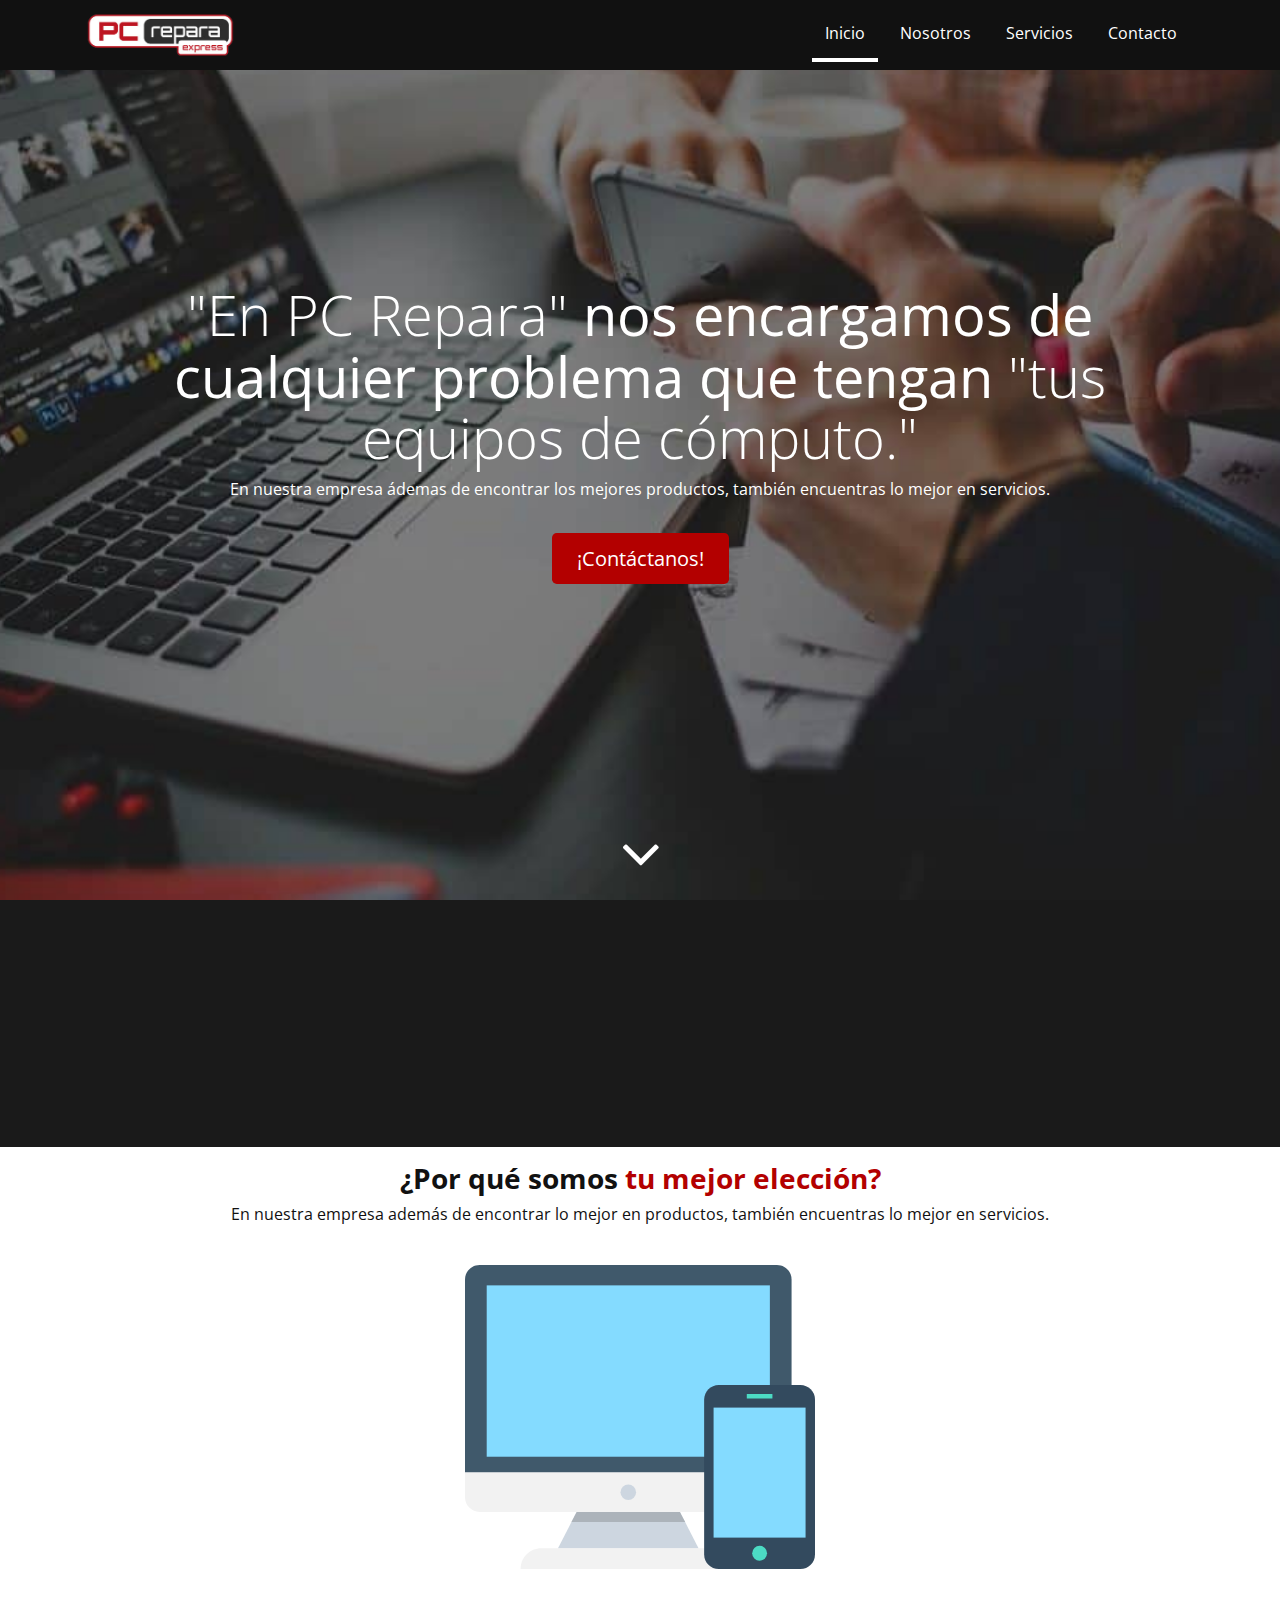
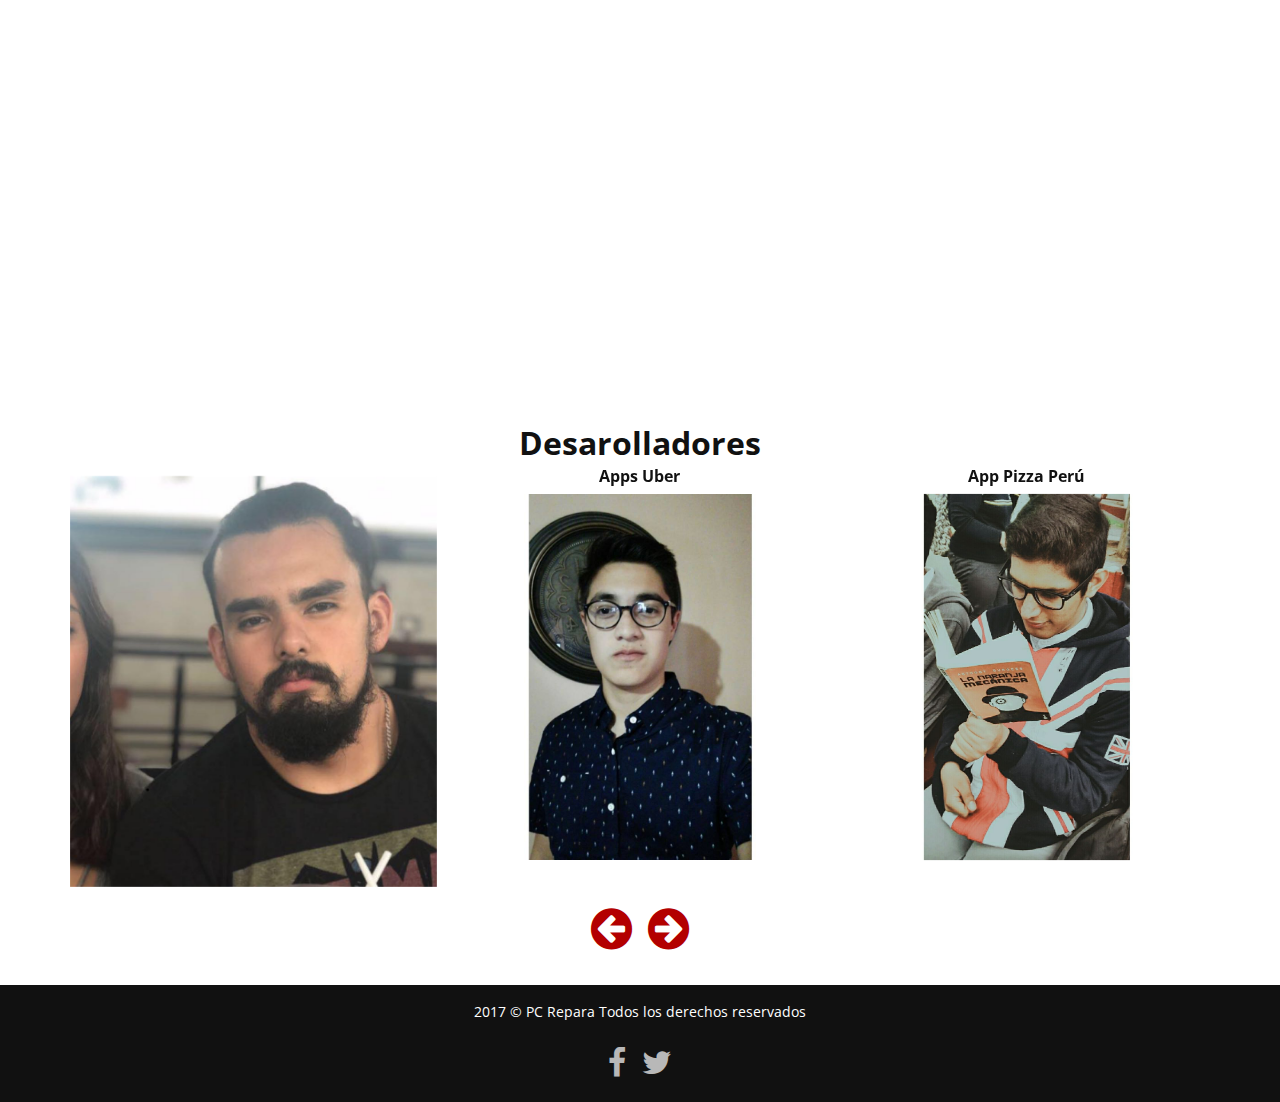
<file: index.html>
<!DOCTYPE html>
<html lang="en">

<head>
    <title>PC Repara </title>
    <!-- Required meta tags always come first -->
    <meta charset="utf-8">
    <meta name="viewport" content="width=device-width, initial-scale=1, shrink-to-fit=no">
    <meta http-equiv="x-ua-compatible" content="ie=edge">
    <link rel="shortcut icon" type="image/x-icon" href="favicon.ico">

    <!-- Cargando fuentes -->
    <link href='https://fonts.googleapis.com/css?family=Open+Sans:400,700,700italic' rel='stylesheet' type='text/css'>

    <!-- Cargando iconos -->
    <link href='css/font-awesome.min.css' rel='stylesheet' type='text/css'>

    <!-- Carga de Galeria de imágenes -->
    <link rel="stylesheet" href="css/owl.carousel.min.css">

    <!-- Carga de archivos css -->
    <link rel="stylesheet" href="css/bootstrap.css">
    <link rel="stylesheet" href="css/animate.min.css">
    <link rel="stylesheet" href="css/estilos.css">
</head>

<body>
    <section class="bienvenidos">

        <header class="encabezado navbar-fixed-top" role="banner" id="encabezado">
            <div class="container">
                <a href="index.html" class="logo">
                    <img src="images/logo.png" alt="Logo del sitio">
                </a>

                <nav id="menu-principal" class="collapse">
                    <ul>
                        <li class="active"><a href="index.html">Inicio</a></li>
                        <li><a href="nosotros.html">Nosotros</a></li>
                        <li><a href="servicios.html">Servicios</a></li>
                        <li><a href="contacto.html">Contacto</a></li>
                    </ul>
                </nav>

            </div>
        </header>


        <div class="texto-encabezado text-xs-center">

            <div class="container">
                <h1 class="display-4 wow bounceIn">"En PC Repara"
                    <strong class"inverted">
                <span class="word-rotate active" style="height: 54px;">
                <span clas="word-rotate-items" style="top: auto;">
                <span>nos encargamos</span>
                <span>de cualquier</span>
                <span>problema</span>
                <span>que tengan</span>
                </span>    
                </span>
                    </strong>
                "tus equipos de cómputo."
                
                </h1>
                <p class="wow bounceIn" data-wow-delay=".3s">En nuestra empresa ádemas de encontrar los mejores productos, también encuentras lo mejor en servicios.</p>
                <a href="contacto.html" class="btn btn-primary btn-lg">¡Contáctanos!</a>
            </div>

        </div>
        <div class="flecha-bajar text-xs-center">
            <a data-scroll href="#agencia"> <i class="fa fa-angle-down" aria-hidden="true"></i></a>
        </div>

    </section>
    <section class="agencia py-1" id="agencia">

        <div class="container">


            <div class="row">

                <div class="col-md-8 col-xl-9 wow bounceIn" data-wow-delay=".3s">
                    <h2 class="h3 text-xs-center text-md-left font-weight-bold">Agencia de programación de aplicaciones</h2>
                    <p>PC Repara te ayuda para el desarrollo y el diseño para de tu Aplicación Móvil. Ponemos a tu disposición las mejores plataformas del mundo de las telecomunicaciones.</p>
                    <p>Ponemos a tu alcance un servicio adaptado a tus necesidades, desde una consultoría integral con supervisión de todos y cada uno de los pasos que has de seguir para crear un negocio actual a productos adaptados a metodologías ágiles de creación de aplicaciones diseñadas por nosotros y avaladas por nuestros años de experiencia.</p>

                </div>
                <div class="col-md-4 col-xl-3 wow bounceIn" data-wow-delay=".6s">
                    
                    
                    <table width="300">
                        <tr>
                        <td width="100" > <img src="images/android-2-256.png" alt="Logo de android"></td>
                        
                        <td width="100"> <img src="images/apple-256.png" alt="Logogo de apple"></td>
                        </tr>
                    </table>
                </div>
            </div>
        </div>

    </section>
    <section class="tu-mejor-eleccion py-1">
        <div class="container">

            <h2 class="h3 text-xs-center font-weight-bold">¿Por qué somos <span>tu mejor elección?</span></h2>
            <p class="text-xs-center">
                En nuestra empresa además de encontrar lo mejor en productos, también encuentras lo mejor en servicios.
            </p>

            <div class="row">
                <ul class="col-xs-6 col-lg-4 text-xs-center text-lg-left">
                    <li class="wow zoomIn" data-wow-duration=".3s" data-wow-delay=".3s">
                        <i class="fa fa-bug" aria-hidden="true"></i>

                        <div class="contenedor-eleccion">
                            <h4>Eliminación de Virus</h4>
                            <p class="hidden-md-down">Para mantener sus dispositivos seguros en todo momento</p>
                        </div>
                    </li>
                    <li class="wow zoomIn" data-wow-duration=".3s" data-wow-delay=".7s">
                        <i class="fa fa-refresh" aria-hidden="true"></i>
                        <div class="contenedor-eleccion">
                            <h4>Formateo de PC's</h4>
                            <p class="hidden-md-down">Para reorganizar todos los sectores de su disco duro</p>
                        </div>
                    </li>
                    <li class="wow zoomIn" data-wow-duration=".3s" data-wow-delay="1.1s">

                        <i class="fa  fa-cloud-upload" aria-hidden="true"></i>

                        <div class="contenedor-eleccion">
                            <h4>Gestión en la Nube</h4>
                            <p class="hidden-md-down">Para las empresaa que requieran ampliar sus plataformas de gestión.</p>
                        </div>
                    </li>
                </ul>

                <div class="hidden-md-down col-lg-4">
                    <img src="images/sensible.svg" alt="Mundo movil">
                </div>

                <ul class="col-xs-6 col-lg-4 text-xs-center text-lg-right">
                    <li class="wow zoomIn" data-wow-duration=".3s" data-wow-delay=".5s">
                        <i class="fa  fa-calendar" aria-hidden="true"></i>
                        <div class="contenedor-eleccion">
                            <h4>Instalación de Programas y Periféricos</h4>
                            <p class="hidden-md-down">Le brindamos he instalamos los mejores programas y dispositivos para su equipo</p>
                        </div>
                    </li>
                    <li class="wow zoomIn" data-wow-duration=".3s" data-wow-delay=".9s">
                        <i class="fa fa-desktop" aria-hidden="true"></i>
                        <div class="contenedor-eleccion">
                            <h4>Diseño Y Desarrollo Web</h4>
                            <p class="hidden-md-down">Customiza hasta el último píxel de tu App. Infinitas Posibilidades.</p>
                        </div>
                    </li>
                    <li class="wow zoomIn" data-wow-duration=".3s" data-wow-delay="1.3s">
                        <i class="fa  fa-apple" aria-hidden="true"></i>
                        <div class="contenedor-eleccion">
                            <h4>Reparación de Productos Apple</h4>
                            <p class="hidden-md-down">Ampliamos nuestros horizontes y te ayudamos con tus dipositivos de Apple.</p>
                        </div>
                    </li>
                </ul>
            </div>
        </div>
    </section>

    <main class="servicios py-1">
        <div class="container">
            <h2 class="text-xs-center font-weight-bold">Nuestros Servicios</h2>


            <div class="row">
                <article class="col-md-4 wow bounceInLeft" data-wow-delay=".3s">
                    <img src="images/inteligente.svg" alt="Servicio Desarrollo de Aplicaciones Mobiles">
                    <h3><a href="#"> Desarrollo de Aplicaciones Mobiles </a></h3>
                    <a href="nosotros.html" class="btn btn-secondary hidden-sm-down" >Más información</a>

                </article>

                <article class="col-md-4 wow bounceInUp" data-wow-delay=".6s">
                    <img src="images/engranajes.svg" alt="Servicio Consultoría Tecnológica">
                    <h3><a href="#">Consultoría Tecnológica</a></h3>
                   
                    <a href="nosotros.html" class="btn btn-secondary hidden-sm-down">Más información</a>
                </article>

                <article class="col-md-4 wow bounceInRight" data-wow-delay="1s">
                    <img src="images/grafico-circular.svg" alt="Servicio Marketing y publicidad Movil">
                    <h3><a href="#">Marketing y publicidad Movil</a></h3>
                    
                    <a href="nosotros.html" class="btn btn-secondary hidden-sm-down">Más información</a>
                </article>

            </div>
        </div>
    </main>


    <section class="ultimos-proyectos py-1">
        <div class="container">
            <h2 class="text-xs-center font-weight-bold">Desarolladores</h2>

            <div class="owl-carousel">
                <a href="#">
                    <h4></h4>
                    <img src="images/jean.jpg" width="960"  alt="Jean">
                </a>

                <a href="#">
                    <h4>Apps Uber</h4>
                    <img src="images/mike.jpg" alt="mike">
                </a>

                <a href="#">
                    <h4>App Pizza Perú</h4>
                    <img src="images/alan.jpg" alt="alan">
                </a>

                <a href="#">
                    <h4> Deras Vazquez Jael Farid</h4>
                    <img src="images/Jael.jpg" alt="jael">
                </a>

                <a href="#">
                    <h4>App Clima Perú</h4>
                    <img src="images/marc.jpg" alt="marc">
                </a>

                


            </div>
        </div>
    </section>
    <footer class="piedepagina py-1" role="contentinfo">
        <div class="container">
            <p>2017 © PC Repara Todos los derechos reservados</p>
            <ul class="redes-sociales">
                <li><a href="#"><i class="fa fa-facebook" aria-hidden="true"> </i>  </a></li>
                <li><a href="#"><i class="fa fa-twitter" aria-hidden="true"></i> </a></li>
                
            </ul>

        </div>

    </footer>

    <a data-scroll class="ir-arriba" href="#encabezado"><i class="fa  fa-arrow-circle-up" aria-hidden="true"> </i> </a>

    <!-- Carga de archivos  JS -->

    <script src="js/jquery.min.js"></script>
    <script src="js/bootstrap.min.js"></script>
    <script src="js/owl.carousel.min.js"></script>
    <script type="text/javascript">
        $('.owl-carousel').owlCarousel({
            loop: true,
            margin: 0,
            nav: true,
            autoWidth: false,
            navText: ['<i class="fa fa-arrow-circle-left" title="Anterior"></i>', '<i class="fa  fa-arrow-circle-right" title="Siguiente"></i>'],
            responsive: {
                0: {
                    items: 1
                },
                500: {
                    items: 2,
                    margin: 20
                },
                800: {
                    items: 3,
                    margin: 20
                },
                
            }
        })

    </script>
    <script src="js/wow.min.js"></script>
    <script src="js/smooth-scroll.min.js"></script>
    <script src="js/sitio.js"></script>



</body>

</html>
</file>
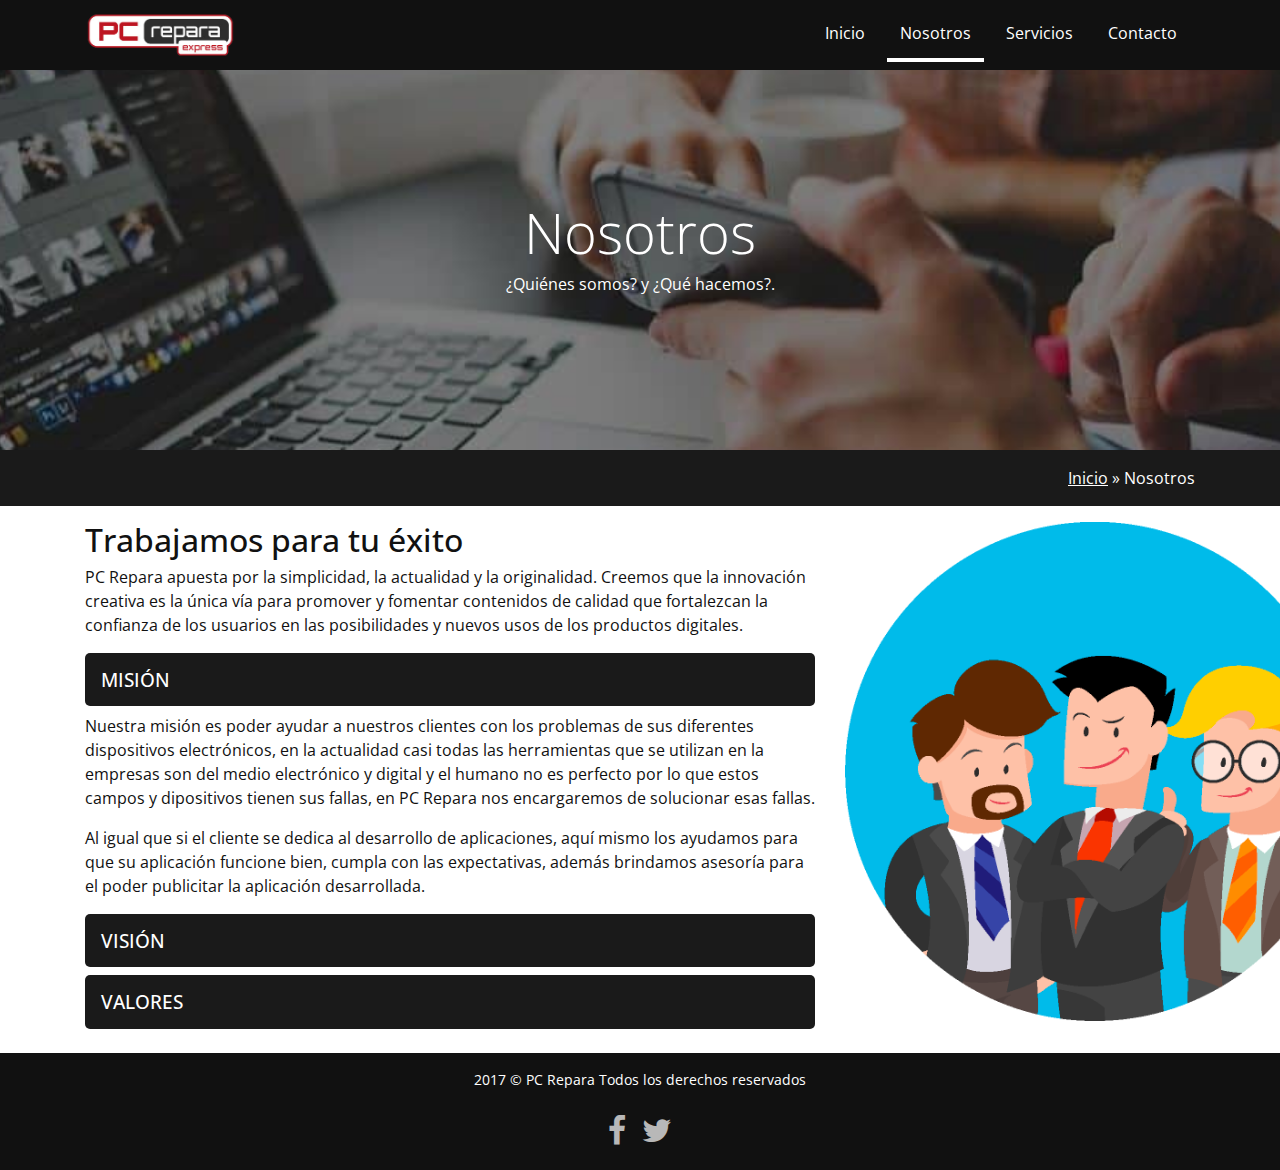
<file: nosotros.html>
<!DOCTYPE html>
<html lang="en">

<head>
    <title>Nosotros </title>
    <!-- Required meta tags always come first -->
    <meta charset="utf-8">
    <meta name="viewport" content="width=device-width, initial-scale=1, shrink-to-fit=no">
    <meta http-equiv="x-ua-compatible" content="ie=edge">
    <link rel="shortcut icon" type="image/x-icon" href="favicon.ico">

    <!-- Cargando fuentes -->
    <link href='https://fonts.googleapis.com/css?family=Open+Sans:400,700,700italic' rel='stylesheet' type='text/css'>

    <!-- Cargando iconos -->
    <link href='css/font-awesome.min.css' rel='stylesheet' type='text/css'>


    <!-- Carga de archivos css -->
    <link rel="stylesheet" href="css/bootstrap.css">
    <link rel="stylesheet" href="css/animate.min.css">
    <link rel="stylesheet" href="css/estilos.css">
</head>

<body class="paginas-internas">
    <section class="bienvenidos">

        <header class="encabezado navbar-fixed-top" role="banner" id="encabezado">
            <div class="container">
                <a href="index.html" class="logo">
                    <img src="images/logo.png" alt="Logo del sitio">
                </a>

               

                <nav id="menu-principal" class="collapse">
                    <ul>
                        <li><a href="index.html">Inicio</a></li>
                        <li class="active"><a href="nosotros.html">Nosotros</a></li>
                        <li><a href="servicios.html">Servicios</a></li>
                        <li><a href="contacto.html">Contacto</a></li>
                    </ul>
                </nav>

            </div>
        </header>


        <div class="texto-encabezado text-xs-center">

            <div class="container">
                <h1 class="display-4">Nosotros</h1>
                <p class="wow bounceIn" data-wow-delay=".3s">¿Quiénes somos? y ¿Qué hacemos?.</p>

            </div>

        </div>

    </section>
    <section class="ruta py-1">
        <div class="container">
            <div class="row">
                <div class="col-xs-12 text-xs-right">
                    <a href="index.html">Inicio</a> » Nosotros

                </div>
            </div>
        </div>
    </section>
    <main class="py-1">
        <div class="container">
            <div class="row">
                <article class="col-md-8">
                    <h2>Trabajamos para tu éxito</h2>
                    <p>
                        PC Repara apuesta por la simplicidad, la actualidad y la originalidad. Creemos que la innovación creativa es la única vía para promover y fomentar contenidos de calidad que fortalezcan la confianza de los usuarios en las posibilidades y nuevos usos de los productos digitales.
                    </p>
                    



                    <div id="accordion" role="tablist" aria-multiselectable="true">

                        <div class="panel panel-default">

                            <h4 class="panel-heading">
 <a data-toggle="collapse" data-parent="#accordion" href="#tab-mision"> MISIÓN </a>

                            </h4>
                            <div id="tab-mision" class="panel-collapse collapse in">
                                <p>
                                   Nuestra misión es poder ayudar a nuestros clientes con los problemas de sus diferentes dispositivos electrónicos, en la actualidad casi todas las herramientas que se utilizan en la empresas son del medio electrónico y digital y el humano no es perfecto por lo que estos campos y dipositivos tienen sus fallas, en PC Repara nos encargaremos de solucionar esas fallas.
                                </p>
                                <p>
                                    Al igual que si el cliente se dedica al desarrollo de aplicaciones, aquí mismo los ayudamos para que su aplicación funcione bien, cumpla con las expectativas, además brindamos asesoría para el poder publicitar la aplicación desarrollada.

                                </p>

                            </div>
                        </div>


                        <div class="panel panel-default">
                            <h4 class="panel-heading">

        <a class="collapsed" data-toggle="collapse" data-parent="#accordion" href="#tab-vision" >VISIÓN</a>

                            </h4>
                            <div id="tab-vision" class="panel-collapse collapse">
                                <p>
                                    Nuestro objetivo es conseguir que clientes y usuarios se sientan conectados en el nuevo mundo de la información con servicios y contenidos que no dificulten su relación, sino que la simplifiquen y la conviertan en un hecho cotidiano, agradable y satisfactorio.
                                </p>
                            </div>
                        </div>


                        <div class="panel panel-default">
                            <h4 class="panel-heading">

        <a class="collapsed" data-toggle="collapse" data-parent="#accordion" href="#tab-valores" >
        VALORES
        </a>

                            </h4>
                            <div id="tab-valores" class="panel-collapse collapse">
                                <p>
                                    Liderazgo: esforzarse en dar forma a un futuro mejor.
                                    <br>
                                    <br>
                                    Colaboración: potenciar el talento colectivo.
                                    <br>
                                    <br>
                                    Integridad: ser transparentes.
                                    <br>
                                    <br>
                                    Rendir cuentas: ser responsables.
                                    <br>
                                    <br>
                                    Pasión: estar comprometidos con el corazón y con la mente.
                                    <br>
                                    <br>
                                    Diversidad: contar con un amplio abanico de marcas y ser tan inclusivos como ellas.
                                    <br>
                                    <br>
                                    Calidad: búsqueda de la excelencia
                                </p>
                            </div>
                        </div>
                    </div>








                </article>
                <aside class="col-md-4">
                    <img src="images/equipo.png" alt="Nosotros" width="500px">


                </aside>


            </div>
        </div>
    </main>




    <footer class="piedepagina py-1" role="contentinfo">
        <div class="container">
            <p>2017 © PC Repara Todos los derechos reservados</p>
            <ul class="redes-sociales">
                <li><a href="#"><i class="fa fa-facebook" aria-hidden="true"> </i>  </a></li>
                <li><a href="#"><i class="fa fa-twitter" aria-hidden="true"></i> </a></li>
               
            </ul>

        </div>

    </footer>

    <a data-scroll class="ir-arriba" href="#encabezado"><i class="fa  fa-arrow-circle-up" aria-hidden="true"> </i> </a>

    <!-- Carga de archivos  JS -->

    <script src="js/jquery.min.js"></script>
    <script src="js/bootstrap.min.js"></script>
    <script src="js/wow.min.js"></script>
    <script src="js/smooth-scroll.min.js"></script>
    <script src="js/sitio.js"></script>



</body>

</html>
</file>
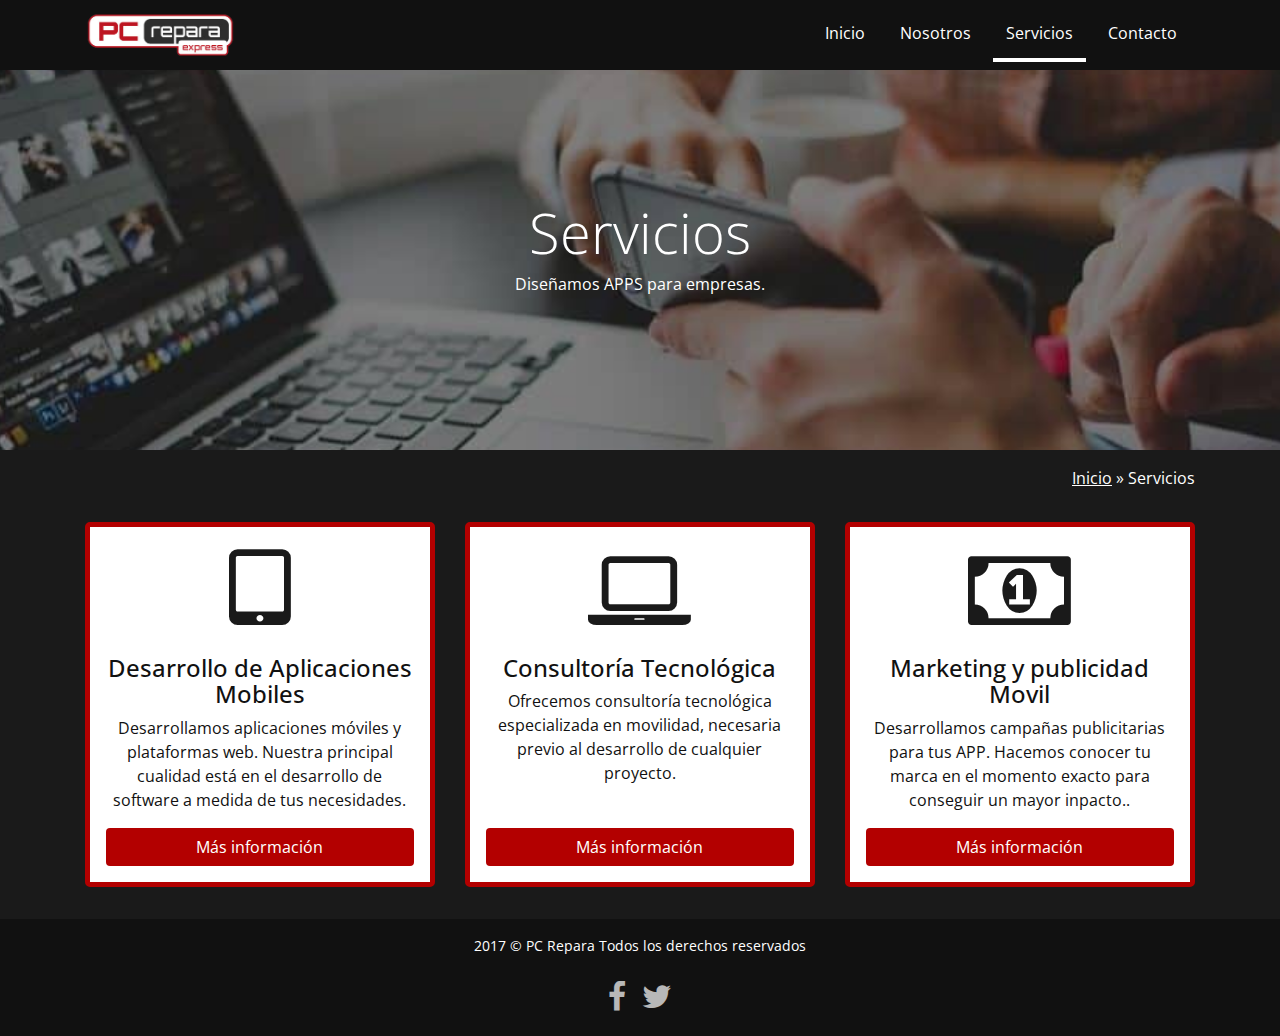
<file: servicios.html>
<!DOCTYPE html>
<html lang="en">

<head>
    <title>Servicios </title>
    <!-- Required meta tags always come first -->
    <meta charset="utf-8">
    <meta name="viewport" content="width=device-width, initial-scale=1, shrink-to-fit=no">
    <meta http-equiv="x-ua-compatible" content="ie=edge">
    <link rel="shortcut icon" type="image/x-icon" href="favicon.ico">

    <!-- Cargando fuentes-->
    <link href='https://fonts.googleapis.com/css?family=Open+Sans:400,700,700italic' rel='stylesheet' type='text/css'>

    <!-- Cargando iconos -->
    <link href='css/font-awesome.min.css' rel='stylesheet' type='text/css'>


    <!-- Carga de archivos css -->
    <link rel="stylesheet" href="css/bootstrap.css">
    <link rel="stylesheet" href="css/animate.min.css">
    <link rel="stylesheet" href="css/estilos.css">
</head>

<body class="paginas-internas">
    <section class="bienvenidos">

        <header class="encabezado navbar-fixed-top" role="banner" id="encabezado">
            <div class="container">
                <a href="index.html" class="logo">
                    <img src="images/logo.png" alt="Logo del sitio">
                </a>

            

                <nav id="menu-principal" class="collapse">
                    <ul>
                        <li><a href="index.html">Inicio</a></li>
                        <li><a href="nosotros.html">Nosotros</a></li>
                        <li class="active"><a href="servicios.html">Servicios</a></li>
                        <li><a href="contacto.html">Contacto</a></li>
                    </ul>
                </nav>

            </div>
        </header>


        <div class="texto-encabezado text-xs-center">

            <div class="container">
                <h1 class="display-4  wow bounceIn">Servicios</h1>
                <p class="wow bounceIn" data-wow-delay=".3s">Diseñamos APPS para empresas.</p>

            </div>

        </div>

    </section>
    <section class="ruta py-1">
    
        <div class="container">
            <div class="row">
                <div class="col-xs-12 text-xs-right">
                    <a href="index.html">Inicio</a> » Servicios

                </div>
            </div>
        </div>
    </section>
    <main class="py-1 lista-servicios">
        <div class="container">
            <div class="row">

                <div class="col-md-4">
                    <article class="item-servicios">
                        <i class="fa fa-tablet" aria-hidden="true"></i>
                        <h4>Desarrollo de Aplicaciones Mobiles</h4>

                        <p>
                            Desarrollamos aplicaciones móviles y plataformas web. Nuestra principal cualidad está en el desarrollo de software a medida de tus necesidades.
                        </p>
                        <a href="#" class="btn btn-primary" data-toggle="modal" data-target="#servicio1">Más información</a>

                    </article>
                </div>


                <div class="col-md-4">
                    <article class="item-servicios">
                        <i class="fa fa-laptop" aria-hidden="true"></i>
                        <h4>Consultoría Tecnológica</h4>
                        <p>
                            Ofrecemos consultoría tecnológica especializada en movilidad, necesaria previo al desarrollo de cualquier proyecto.
                        </p>
                        <a href="#" class="btn btn-primary" data-toggle="modal" data-target="#servicio2">Más información</a>

                    </article>
                </div>

                <div class="col-md-4">
                    <article class="item-servicios">
                        <i class="fa fa-money" aria-hidden="true"></i>
                        <h4>Marketing y publicidad Movil</h4>
                        <p>
                            Desarrollamos campañas publicitarias para tus APP. Hacemos conocer tu marca en el momento exacto para conseguir un mayor inpacto..
                        </p>
                        <a href="#" class="btn btn-primary" data-toggle="modal" data-target="#servicio3">Más información</a>

                    </article>
                </div>

            </div>
        </div>
    </main>







    <footer class="piedepagina py-1" role="contentinfo">
        <div class="container">
            <p>2017 © PC Repara Todos los derechos reservados</p>
            <ul class="redes-sociales">
                <li><a href="#"><i class="fa fa-facebook" aria-hidden="true"> </i>  </a></li>
                <li><a href="#"><i class="fa fa-twitter" aria-hidden="true"></i> </a></li>
                
            </ul>

        </div>

    </footer>

    <a data-scroll class="ir-arriba" href="#encabezado"><i class="fa  fa-arrow-circle-up" aria-hidden="true"> </i> </a>

<!-- Modal 1  -->
    <div class="modal fade" id="servicio1" tabindex="-1" role="dialog" aria-hidden="true">
        <div class="modal-dialog modal-lg" role="document">
            <div class="modal-content">
                <div class="modal-header">
                    <button type="button" class="close" data-dismiss="modal" aria-label="Close">
                        <span aria-hidden="true">&times;</span>
                    </button>
                    <h4 class="modal-title">Desarrollo de Aplicaciones Mobiles</h4>
                </div>
                <div class="modal-body">
                    <div class="row">

                        <div class="col-md-8">
                            Creamos o le asesoramos para que usted mismo empiece a crear su propia aplicación,al igual que le ayudamos a publicitar su apliacion ya sea de manera fisica, o por el medio digital para que esta sea visible al mercado indicado.
                            O puede brindarnos todo lo que quiere que su aplicación haga y nosotros nos necargamos de desarrollar la app para usted siguiendo todo el plan de desarrollo que usted nos proporcione.
                        </div>

                        <div class="col-md-4">
                            <img src="images/inteligente.svg" alt="" width="200" class="img-fluid m-x-auto">
                        </div>


                    </div>

                </div>

            </div>
        </div>
    </div>


    <!-- Modal 2  -->
    <div class="modal fade" id="servicio2" tabindex="-1" role="dialog" aria-hidden="true">
        <div class="modal-dialog modal-lg" role="document">
            <div class="modal-content">
                <div class="modal-header">
                    <button type="button" class="close" data-dismiss="modal" aria-label="Close">
                        <span aria-hidden="true">&times;</span>
                    </button>
                    <h4 class="modal-title">Consultoría Tecnológica</h4>
                </div>
                <div class="modal-body">
                    <div class="row">

                        <div class="col-md-8">
                            Combinamos capacidades estratégicas con una vasta experiencia en tecnología para cubrir toda la gama de capacidades tecnológicas, desde el desarrollo de una estrategia de Tecnología de Información hasta soluciones de optimización de aplicaciones e infraestructura de Tecnologías de Información.
                        </div>

                        <div class="col-md-4">
                            <img src="images/engranajes.svg" alt="" width="200" class="img-fluid m-x-auto">
                        </div>


                    </div>

                </div>

            </div>
        </div>
    </div>


    <!-- Modal 2  -->
    <div class="modal fade" id="servicio3" tabindex="-1" role="dialog" aria-hidden="true">
        <div class="modal-dialog modal-lg" role="document">
            <div class="modal-content">
                <div class="modal-header">
                    <button type="button" class="close" data-dismiss="modal" aria-label="Close">
                        <span aria-hidden="true">&times;</span>
                    </button>
                    <h4 class="modal-title">Marketing y publicidad Movil</h4>
                </div>
                <div class="modal-body">
                    <div class="row">

                        <div class="col-md-8">
                                    Organicamos unconjunto de técnicas y formatos para promocionar productos y servicios utilizando los dispositivos móviles como canal de comunicación. Esta nueva vertiente del marketing ha sido el resultado del auge de la telefonía móvil y sus grandes capacidades como método para captar y fidelizar clientes. Por ello, se ha convertido en fundamental redefinir y crear nuevas relaciones con nuestros clientes móviles para conseguir buenos resultados en la conversión final tanto de la tienda física como online.                        </div>

                        <div class="col-md-4">
                            <img src="images/grafico-circular.svg" alt="" width="200" class="img-fluid m-x-auto m-t-2">
                        </div>


                    </div>

                </div>

            </div>
        </div>
    </div>

    <!-- Carga de archivos  JS -->

    <script src="js/jquery.min.js"></script>
    <script src="js/bootstrap.min.js"></script>
    <script src="js/wow.min.js"></script>
    <script src="js/smooth-scroll.min.js"></script>
    <script src="js/sitio.js"></script>
</body>

</html>
</file>
<file: css/estilos.css>
@charset "UTF-8";
html {
  font-size: 15px; }

body {
  font-family: 'Open Sans', sans-serif;
  color: #111111; }

.bienvenidos {
  background: url("../images/disenio.jpg") no-repeat center top;
  color: #fff;
  background-size: cover;
  background-attachment: fixed !important;
  height: 100vh;
  display: -webkit-box;
  display: -webkit-flex;
  display: -ms-flexbox;
  display: flex;
  -webkit-box-orient: vertical;
  -webkit-box-direction: normal;
  -webkit-flex-direction: column;
      -ms-flex-direction: column;
          flex-direction: column; }
/*-------------------------------
SECCION SPAN
--------------------------------*/
h2.word-rotator-title {
	line-height: 54px;
}
h2 .inverted {
	min-height: 60px;
}
span.word-rotate.active {
	visibility: visible;
	width: auto;
}

span.word-rotate-items {
	position: relative;
	top: 0;
	width: 100%;
}

span.word-rotate-items span {
	display: block;
	white-space: nowrap;
}

.encabezado {
  background: #111111;
  color: #fff;
  padding: .5rem 0;
  -webkit-transition: all .5s ease;
          transition: all .5s ease; }

.encabezado.fondo-menu {
  background: #b30000;
  padding: 1rem 0; }

.encabezado .container {
  display: -webkit-box;
  display: -webkit-flex;
  display: -ms-flexbox;
  display: flex;
  -webkit-box-align: center;
  -webkit-align-items: center;
      -ms-flex-align: center;
          align-items: center;
  -webkit-flex-wrap: wrap;
      -ms-flex-wrap: wrap;
          flex-wrap: wrap; }

.encabezado .logo img {
  width: 150px;
  height: auto; }
#map {
        height: 400px;
        width: 100%;
       }
/*Estilos para el boton: buscar y menu*/
.boton-buscar,
.boton-menu {
  border: 0;
  font-size: 2rem;
  margin: 0;
  padding: 0 .5rem;
  background: transparent;
  color: #fff; }

.boton-buscar:focus,
.boton-menu:focus {
  outline: 0; }

.boton-buscar {
  margin-left: auto;
  margin-right: .8rem; }

/*Estilos bloque buscar*/
#bloque-buscar {
  -webkit-box-flex: 1;
  -webkit-flex: 1 1 100%;
      -ms-flex: 1 1 100%;
          flex: 1 1 100%; }

.contenedor-bloque-buscar {
  display: -webkit-box;
  display: -webkit-flex;
  display: -ms-flexbox;
  display: flex;
  height: 3rem;
  margin: 1rem 0; }

.contenedor-bloque-buscar input[type="text"] {
  border: 0;
  border-radius: 5px 0 0 5px;
  padding: 1rem;
  -webkit-box-flex: 1;
  -webkit-flex: 1 1 auto;
      -ms-flex: 1 1 auto;
          flex: 1 1 auto; }

.contenedor-bloque-buscar input[type="submit"] {
  -webkit-box-flex: 1;
  -webkit-flex: 1 1 auto;
      -ms-flex: 1 1 auto;
          flex: 1 1 auto;
  border: 0;
  border-radius: 0 5px 5px 0;
  background: #b30000;
  color: #fff;
  -webkit-box-flex: 0;
  -webkit-flex: 0 1 auto;
      -ms-flex: 0 1 auto;
          flex: 0 1 auto;
  padding: 0 1rem; }

#menu-principal {
  -webkit-box-flex: 1;
  -webkit-flex: 1 1 100%;
      -ms-flex: 1 1 100%;
          flex: 1 1 100%; }

#menu-principal ul {
  padding: 0;
  list-style: none;
  margin: 1rem 0 0 0; }

#menu-principal ul a {
  display: block;
  padding: .8rem 0;
  text-align: center;
  color: #fff;
  text-transform: uppercase;
  border-top: 1px solid #8c8888;
  text-decoration: none; }

#menu-principal ul a:hover,
#menu-principal ul li.active a {
  color: #fff; }

.texto-encabezado {
  -webkit-box-flex: 1;
  -webkit-flex: 1 1 auto;
      -ms-flex: 1 1 auto;
          flex: 1 1 auto;
  display: -webkit-box;
  display: -webkit-flex;
  display: -ms-flexbox;
  display: flex;
  -webkit-box-align: center;
  -webkit-align-items: center;
      -ms-flex-align: center;
          align-items: center; }

.texto-encabezado .display-4 {
  margin-top: 4rem; }

.texto-encabezado .btn-primary {
  margin-top: 1rem; }

.btn-primary {
  color: #fff;
  background-color: #b30000;
  border-color: transparent;
  -webkit-transition: all .5s ease;
          transition: all .5s ease; }

.btn-primary:hover,
.btn-primary:focus,
.btn-primary:active:hover {
  background-color: #1a1a1a;
  border-color: transparent; }

.flecha-bajar a {
  display: inline-block;
  color: #fff;
  font-size: 4rem;
  -webkit-animation: flecha-animada 2s ease-in-out infinite;
          animation: flecha-animada 2s ease-in-out infinite; }

@-webkit-keyframes flecha-animada {
  from {
    -webkit-transform: translateY(0);
            transform: translateY(0); }
  50% {
    -webkit-transform: translateY(6px);
            transform: translateY(6px); }
  to {
    -webkit-transform: translateY(0);
            transform: translateY(0); } }

@keyframes flecha-animada {
  from {
    -webkit-transform: translateY(0);
            transform: translateY(0); }
  50% {
    -webkit-transform: translateY(6px);
            transform: translateY(6px); }
  to {
    -webkit-transform: translateY(0);
            transform: translateY(0); } }
/*-----------------------------
SECCION AGENCIA
------------------------------*/
.agencia {
  background: #1a1a1a;
  color: #fff; }

.agencia img {
  width: 110%;
  margin: 0 auto;
  display: block;
  
}
/*----------------------------
SECCION TU MEJOR ELECCI├ôN
----------------------------*/
.tu-mejor-eleccion h2 span {
  color: #b30000; }

.tu-mejor-eleccion ul,
.tu-mejor-eleccion ul li {
  list-style: none; }

.tu-mejor-eleccion ul li .fa {
  font-size: 2.3rem;
  background: #1a1a1a;
  border-radius: 50%;
  width: 4.7rem;
  height: 4.7rem;
  line-height: 4.7rem;
  color: #fff; }

.tu-mejor-eleccion ul li .contenedor-eleccion h4 {
  font-size: 1.2rem;
  font-weight: bold;
  margin-top: .8rem; }

.tu-mejor-eleccion ul li {
  min-height: 9rem; }

/*-------------------------------
SECCION SERVICIOS
--------------------------------*/
.servicios {
  background: url("../images/fondo-servicios.jpg") no-repeat center center;
  background-size: cover;
  background-attachment: fixed !important;
  color: #fff; }

.servicios article {
  display: -webkit-box;
  display: -webkit-flex;
  display: -ms-flexbox;
  display: flex;
  -webkit-box-align: center;
  -webkit-align-items: center;
      -ms-flex-align: center;
          align-items: center;
  margin: 1rem 0; }

.servicios img {
  -webkit-box-flex: 0;
  -webkit-flex: 0 0 60px;
      -ms-flex: 0 0 60px;
          flex: 0 0 60px;
  overflow: hidden;
  margin-right: 1rem; }

.servicios h3 {
  margin: 0;
  font-size: 1.1rem;
  -webkit-box-flex: 1;
  -webkit-flex: 1 1 auto;
      -ms-flex: 1 1 auto;
          flex: 1 1 auto; }

.servicios h3 a {
  color: #fff;
  display: -webkit-box;
  display: -webkit-flex;
  display: -ms-flexbox;
  display: flex;
  -webkit-box-pack: justify;
  -webkit-justify-content: space-between;
      -ms-flex-pack: justify;
          justify-content: space-between;
  -webkit-box-align: center;
  -webkit-align-items: center;
      -ms-flex-align: center;
          align-items: center;
  text-decoration: none; }

.servicios h3 a::after {
  content: "\f054";
  font-family: FontAwesome;
  font-size: 2rem;
  margin-left: 1rem;
  opacity: .5;
  position: relative;
  left: 0;
  -webkit-transition: all .5s ease;
          transition: all .5s ease; }

.servicios h3 a:hover::after {
  left: -.5rem;
  opacity: 1;
  color: #b30000; }

/*---------------------------------
SECCION ├ÜLTIMOS PROYECTOS
------------------------------------*/
.ultimos-proyectos a {
  text-decoration: none; }

.ultimos-proyectos a h4 {
  font-size: 1rem;
  font-weight: bold;
  text-align: center;
  color: #111111; }

.ultimos-proyectos .container {
  padding-left: 0;
  padding-right: 0; }

.ultimos-proyectos .owl-nav {
  display: -webkit-box;
  display: -webkit-flex;
  display: -ms-flexbox;
  display: flex;
  -webkit-box-pack: center;
  -webkit-justify-content: center;
      -ms-flex-pack: center;
          justify-content: center;
  margin: .3rem 0; }

.ultimos-proyectos .owl-prev,
.ultimos-proyectos .owl-next {
  font-size: 3rem;
  margin: 0 .5rem;
  color: #b30000;
  -webkit-transition: all .5s ease;
          transition: all .5s ease; }

.ultimos-proyectos .owl-prev:hover,
.ultimos-proyectos .owl-next:hover {
  color: #1a1a1a; }

/*----------------------------------------
SECCION PIE DE PAGINA
-----------------------------------------*/
.piedepagina {
  background: #111111;
  color: #fff;
  text-align: center;
  font-size: .9rem; }

.piedepagina .redes-sociales {
  display: -webkit-box;
  display: -webkit-flex;
  display: -ms-flexbox;
  display: flex;
  -webkit-box-pack: center;
  -webkit-justify-content: center;
      -ms-flex-pack: center;
          justify-content: center;
  list-style: none;
  margin: 0;
  padding: 0; }

.piedepagina .redes-sociales a {
  color: #fff;
  font-size: 2rem;
  margin: 0 .5rem;
  opacity: .7;
  -webkit-transition: all .5s ease;
          transition: all .5s ease; }

.piedepagina .redes-sociales a:hover {
  opacity: 1; }

.ir-arriba {
  position: fixed;
  bottom: 1rem;
  right: 1rem;
  font-size: 3rem;
  color: #b30000;
  text-decoration: none;
  z-index: 99999;
  line-height: 0;
  display: none;
  -webkit-transition: all .5s ease;
          transition: all .5s ease; }

.ir-arriba:hover,
.ir-arriba:focus {
  outline: 0;
  text-decoration: none;
  color: #fff; }

/*-------------------------------------------
ESTILOS PAGINA NOSOTROS
--------------------------------------------*/
.paginas-internas .bienvenidos {
  height: 50vh; }

.paginas-internas .ruta {
  background: #1a1a1a;
  color: #fff; }

.paginas-internas .ruta a {
  color: #fff;
  text-decoration: underline; }

.paginas-internas .ruta a:hover {
  text-decoration: none; }

.paginas-internas .panel .panel-heading {
  font-size: 1.2rem; }

.paginas-internas .panel .panel-heading a {
  background: #1a1a1a;
  color: #fff;
  display: block;
  padding: 1rem;
  border-radius: 5px;
  text-decoration: none;
  -webkit-transition: all .5s ease;
          transition: all .5s ease; }

.paginas-internas .panel .panel-heading a:hover {
  background: #b30000;
  color: #fff; }

/*-------------------------------------------
ESTILOS PAGINA SERVICIOS
--------------------------------------------*/
.paginas-internas .lista-servicios {
  background: #1a1a1a; }

.paginas-internas .lista-servicios .item-servicios {
  background: #ffffff;
  text-align: center;
  border: 5px solid #b30000;
  border-radius: 5px;
  margin-bottom: 1rem;
  padding: 1rem; }

.paginas-internas .lista-servicios .item-servicios .fa {
  font-size: 6rem;
  color: #1a1a1a;
  margin-bottom: 1rem;
  -webkit-transition: all 1s ease;
          transition: all 1s ease; }

.paginas-internas .lista-servicios .item-servicios:hover .fa {
  -webkit-transform-style: preserve-3d;
          transform-style: preserve-3d; }

/*---------------------------------------------
EMPIEZAN LAS MEDIAS QUERIES
--------------------------------------------*/
@media (min-width: 768px) {
  #menu-principal {
    height: auto !important;
    display: block;
    -webkit-box-flex: 0;
    -webkit-flex: 0 1 auto;
        -ms-flex: 0 1 auto;
            flex: 0 1 auto;
    margin-left: auto;
    -webkit-box-ordinal-group: 2;
    -webkit-order: 1;
        -ms-flex-order: 1;
            order: 1; }

  #menu-principal ul {
    display: -webkit-box;
    display: -webkit-flex;
    display: -ms-flexbox;
    display: flex;
    margin: 0 0 0 0; }

  #menu-principal ul li a {
    padding: .8rem;
    text-transform: capitalize;
    margin: 0 .3rem;
    border-top: 0px;
    border-bottom: 4px solid transparent;
    -webkit-transition: all 0.5s ease;
            transition: all 0.5s ease; }

  #menu-principal ul li.active a,
  #menu-principal ul li a:hover {
    color: #fff;
    border-bottom: 4px solid; }

  .boton-buscar {
    margin-left: 1rem;
    margin-right: 0;
    -webkit-box-ordinal-group: 3;
    -webkit-order: 2;
        -ms-flex-order: 2;
            order: 2; }

  #bloque-buscar {
    -webkit-box-ordinal-group: 4;
    -webkit-order: 3;
        -ms-flex-order: 3;
            order: 3;
    position: absolute;
    width: 20rem;
    right: 3rem;
    top: 2.8rem;
    -webkit-transition: all 0.5s ease;
            transition: all 0.5s ease; }

  .servicios article {
    margin: 1rem 0;
    -webkit-box-orient: vertical;
    -webkit-box-direction: normal;
    -webkit-flex-direction: column;
        -ms-flex-direction: column;
            flex-direction: column;
    -webkit-box-align: center;
    -webkit-align-items: center;
        -ms-flex-align: center;
            align-items: center;
    text-align: center; }

  .servicios img {
    -webkit-box-flex: 0;
    -webkit-flex: 0 0 160px;
        -ms-flex: 0 0 160px;
            flex: 0 0 160px;
    overflow: hidden;
    margin-right: 0;
    margin-bottom: 1rem;
    -webkit-transition: all 1s ease;
            transition: all 1s ease; }

  .servicios article:hover img {
    -webkit-transform: rotateY(360deg);
            transform: rotateY(360deg);
    -webkit-transform-style: preserve-3d;
            transform-style: preserve-3d; }

  .servicios h3 a::after {
    content: ""; }

  .servicios h3 {
    margin: 0 0 .5rem 0;
    font-size: 1.5rem;
    -webkit-box-flex: 0;
    -webkit-flex: 0 1 auto;
        -ms-flex: 0 1 auto;
            flex: 0 1 auto;
    width: 100%; }

  .servicios h3 a {
    display: block;
    width: 100%; }

  .servicios p {
    width: 100%; }

  .servicios .btn-secondary {
    margin-top: auto; }

  .paginas-internas .lista-servicios .col-md-4 {
    display: -webkit-box;
    display: -webkit-flex;
    display: -ms-flexbox;
    display: flex; }

  .paginas-internas .lista-servicios .item-servicios {
    display: -webkit-box;
    display: -webkit-flex;
    display: -ms-flexbox;
    display: flex;
    -webkit-box-orient: vertical;
    -webkit-box-direction: normal;
    -webkit-flex-direction: column;
        -ms-flex-direction: column;
            flex-direction: column; }

  .paginas-internas .lista-servicios .item-servicios .btn-primary {
    margin-top: auto; } }
@media (min-width: 992px) {
  html {
    font-size: 16px; }

  .bienvenidos {
    background: url("../images/disenio.jpg") no-repeat center top;
    background-size: cover; }

  .tu-mejor-eleccion ul li {
    display: -webkit-box;
    display: -webkit-flex;
    display: -ms-flexbox;
    display: flex;
    min-height: 7rem; }

  .tu-mejor-eleccion ul li .fa {
    text-align: center;
    -webkit-box-flex: 0;
    -webkit-flex: 0 1 auto;
        -ms-flex: 0 1 auto;
            flex: 0 1 auto;
    margin-right: 1rem;
    -webkit-transition: all 1s ease;
            transition: all 1s ease; }

  .tu-mejor-eleccion ul li:hover .fa {
    -webkit-transform: rotateY(360deg);
            transform: rotateY(360deg);
    -webkit-transform-style: preserve-3d;
            transform-style: preserve-3d;
    background: #12AFAF; }

  .contenedor-eleccion {
    -webkit-box-flex: 1;
    -webkit-flex: 1 0 0px;
        -ms-flex: 1 0 0px;
            flex: 1 0 0px; }

  .tu-mejor-eleccion ul li .contenedor-eleccion h4 {
    margin-top: 0;
    font-size: 1rem; }

  .tu-mejor-eleccion ul:first-child .fa {
    -webkit-box-ordinal-group: 2;
    -webkit-order: 1;
        -ms-flex-order: 1;
            order: 1;
    margin-left: 1rem;
    margin-right: 0; }

  .tu-mejor-eleccion ul li p {
    font-size: .85rem;
    width: 100%; }

  .servicios {
    background: url("../images/codigo.png") no-repeat center center;
    background-size: cover; } }

/*# sourceMappingURL=estilos.css.map */
</file>
